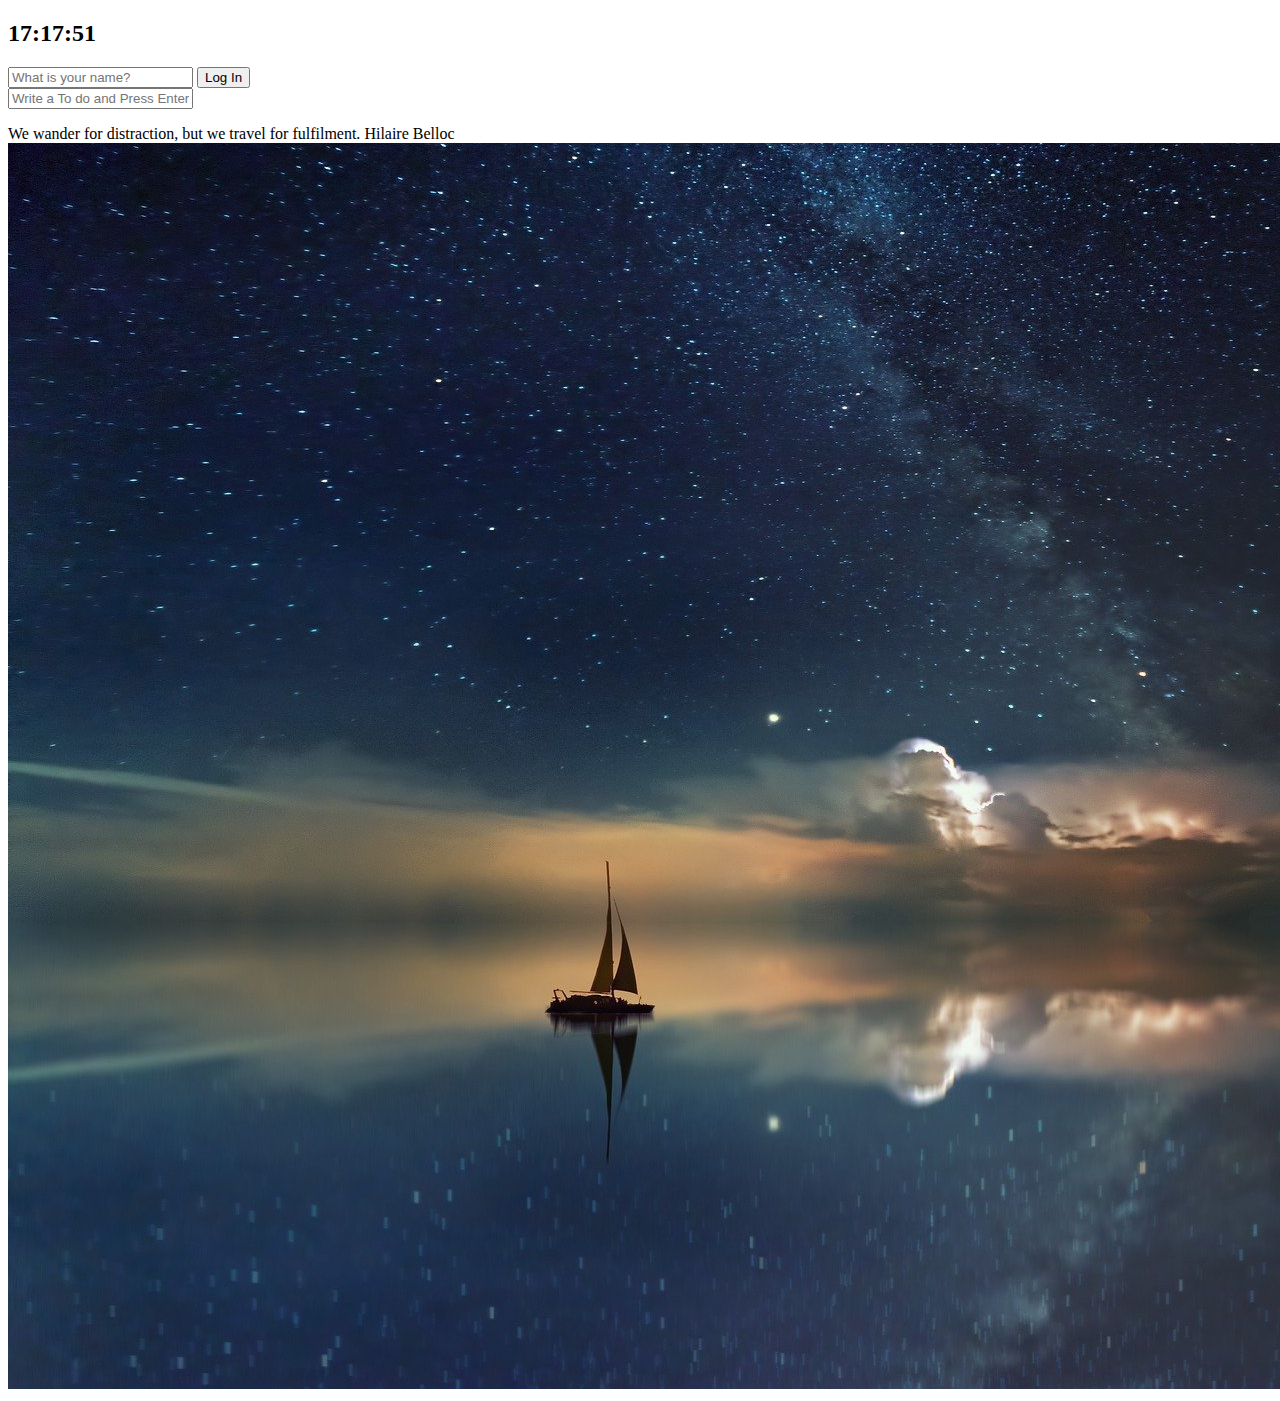
<file: index.html>
<!DOCTYPE html>
<html lang="en">
  <head>
    <meta charset="UTF-8" />
    <meta http-equiv="X-UA-Compatible" content="IE=edge" />
    <meta name="viewport" content="width=device-width, initial-scale=1.0" />
    <title>Momentum App</title>
    <link rel="stylesheet" href="styles.css" />
  </head>
  <body>
    <h2 id="clock">00:00:00</h2>
    <form class="hidden" id="login-form">
      <input
        required
        maxlength="15"
        type="text"
        placeholder="What is your name?"
      />
      <button>Log In</button>
    </form>
    <h1 id="greeting" class="hidden"></h1>
    <form id="todo-form">
      <input type="text" placeholder="Write a To do and Press Enter" required />
    </form>
    <!--JS로 todo-list ul안에 li를 만듦-->
    <ul id="todo-list"></ul>
    <div id="quote">
      <span></span>
      <span></span>
    </div>

    <script src="greeting.js"></script>
    <script src="clock.js"></script>
    <script src="quotes.js"></script>
    <script src="background.js"></script>
    <script src="todo.js"></script>
  </body>
</html>
</file>
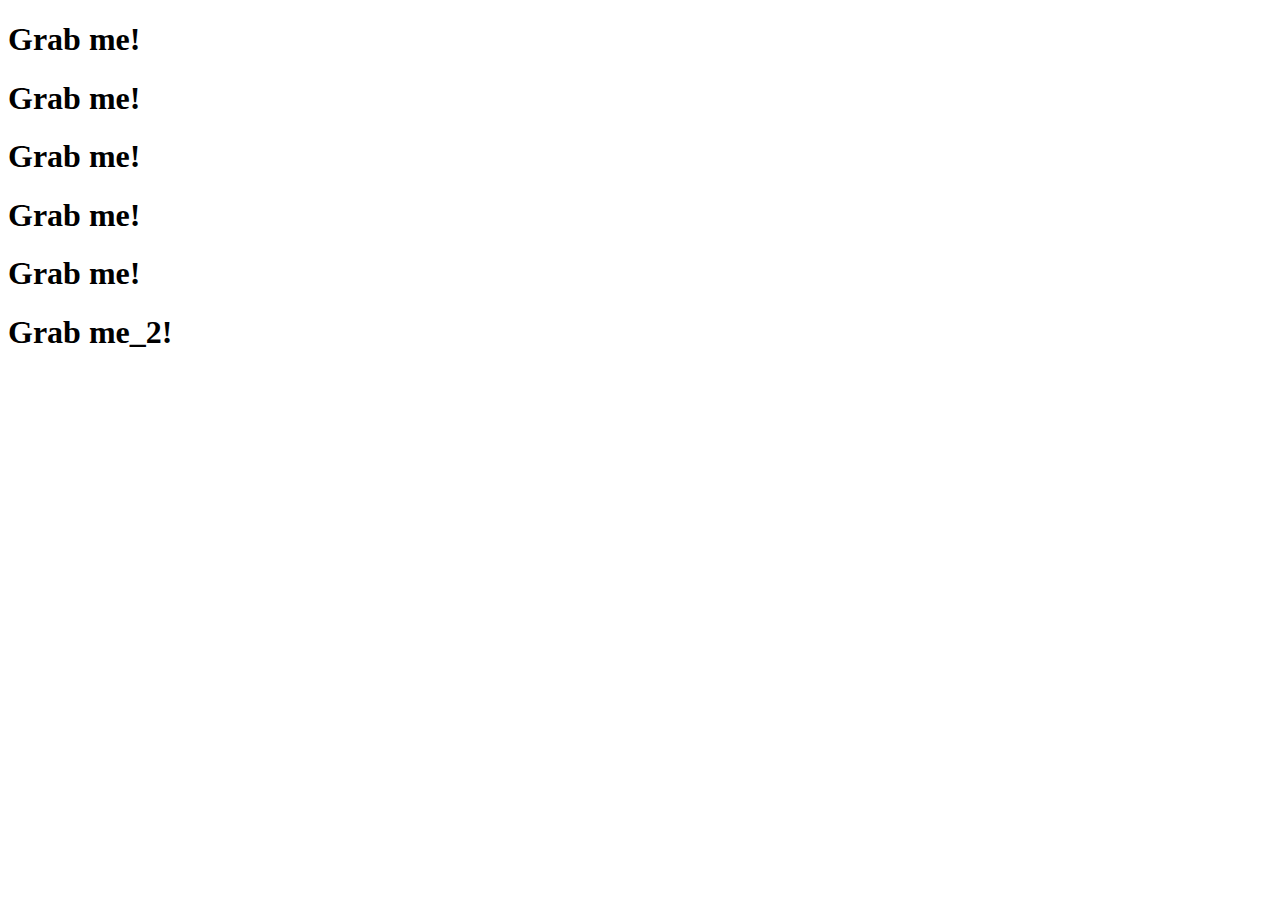
<file: 3.2 class.html>
<!DOCTYPE html>
<html lang="en">
  <head>
    <meta charset="UTF-8" />
    <meta http-equiv="X-UA-Compatible" content="IE=edge" />
    <meta name="viewport" content="width=device-width, initial-scale=1.0" />
    <title>Document</title>
  </head>
  <body>
    <h1 class="hello">Grab me!</h1>
    <h1 class="hello">Grab me!</h1>
    <h1 class="hello">Grab me!</h1>
    <h1 class="hello">Grab me!</h1>
    <h1 class="hello">Grab me!</h1>

    <div class="hello">
      <h1>Grab me_2!</h1>
    </div>
    <script src="3.2 class script.js"></script>
  </body>
</html>
</file>
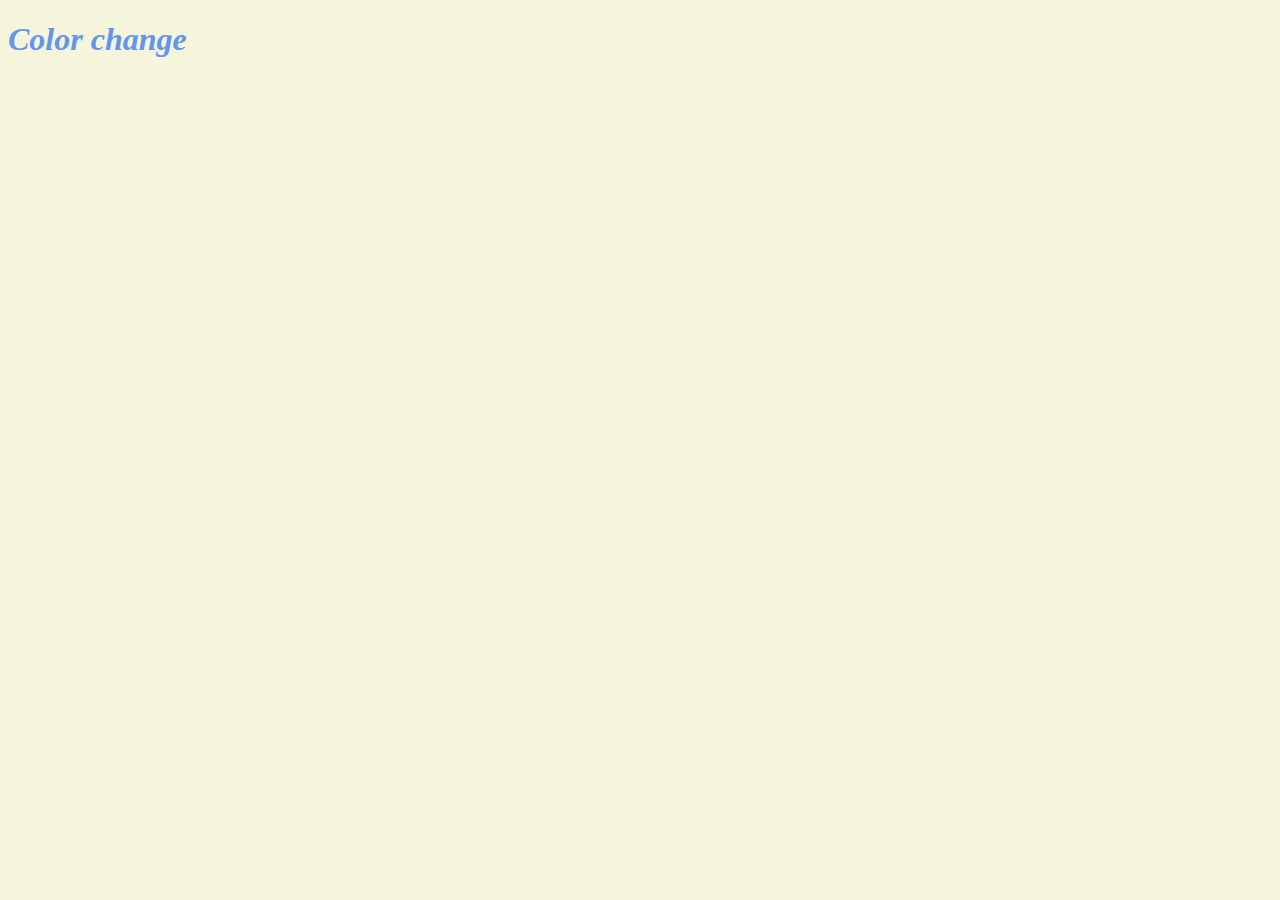
<file: 3.6 css.html>
<!DOCTYPE html>
<html lang="en">
  <head>
    <meta charset="UTF-8" />
    <meta http-equiv="X-UA-Compatible" content="IE=edge" />
    <meta name="viewport" content="width=device-width, initial-scale=1.0" />
    <title>Document</title>
    <link rel="stylesheet" href="3.6 css.css" />
  </head>
  <body>
    <div class="hello">
      <h1 class="sexyfont">Color change</h1>
    </div>
    <script src="3.6_3 css_toggle.js"></script>
  </body>
</html>
</file>
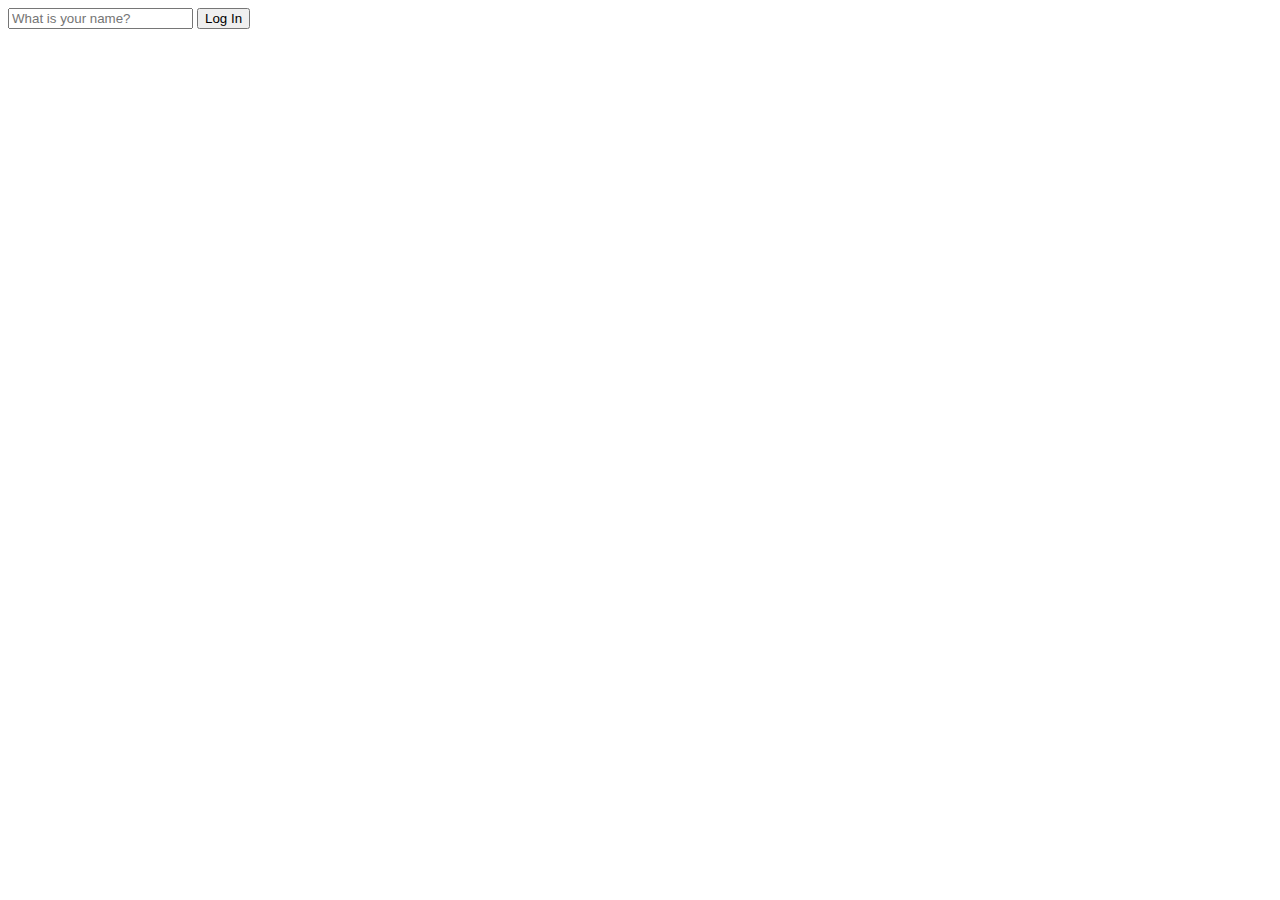
<file: 4.1 input.html>
<!DOCTYPE html>
<html lang="en">
  <head>
    <meta charset="UTF-8" />
    <meta http-equiv="X-UA-Compatible" content="IE=edge" />
    <meta name="viewport" content="width=device-width, initial-scale=1.0" />
    <title>Momentum App</title>
  </head>
  <body>
    <div id="login-form">
      <input type="text" placeholder="What is your name?" />
      <button>Log In</button>
    </div>
    <script src="4.1 input.js"></script>
  </body>
</html>
</file>
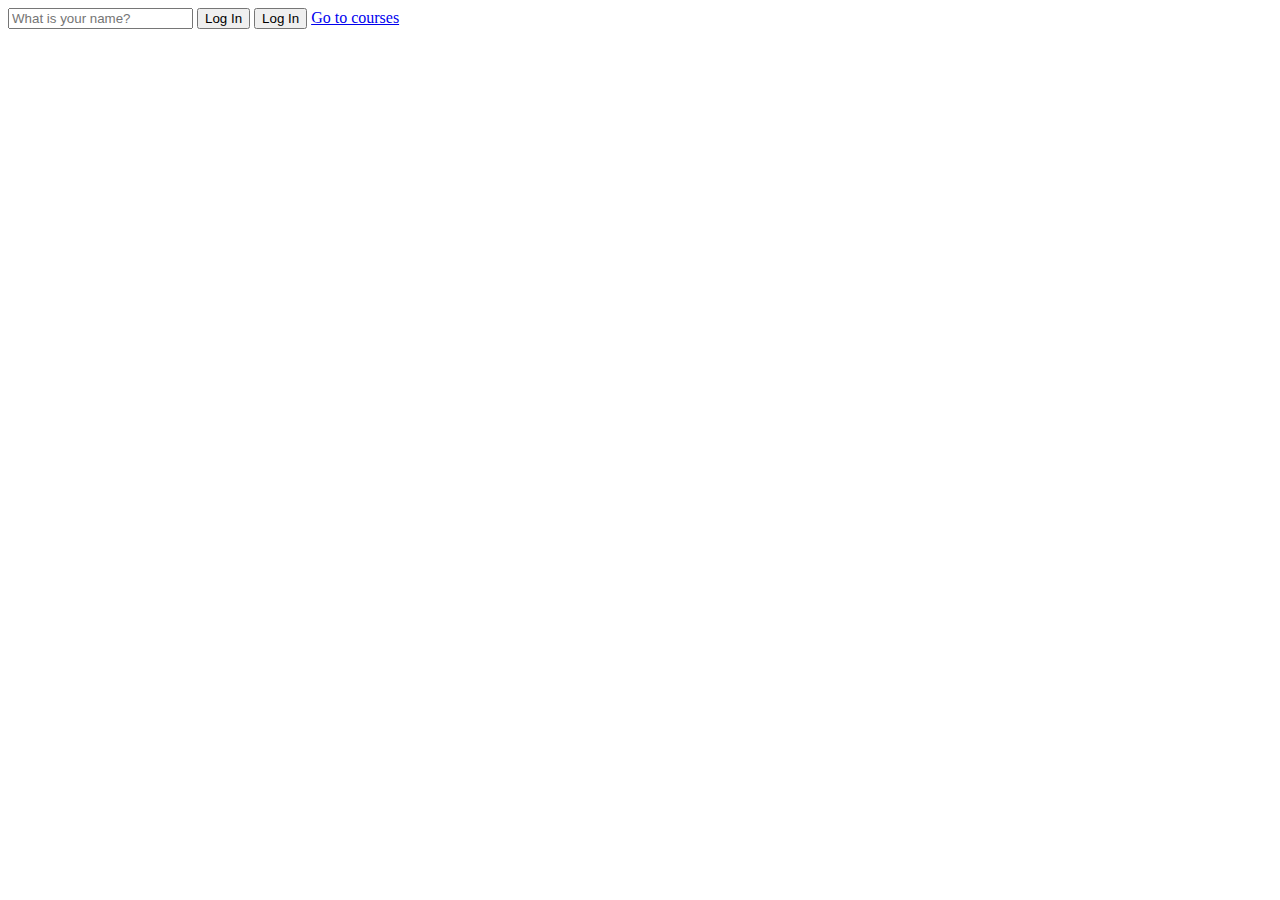
<file: 4.2 form.html>
<!DOCTYPE html>
<html lang="en">
  <head>
    <meta charset="UTF-8" />
    <meta http-equiv="X-UA-Compatible" content="IE=edge" />
    <meta name="viewport" content="width=device-width, initial-scale=1.0" />
    <title>Document</title>
  </head>
  <body>
    <form id="login-form">
      <input
        required
        maxlength="15"
        type="text"
        placeholder="What is your name?"
      />
      <!--아래 2개는 같은 역할 : submit-->
      <input type="submit" value="Log In" />
      <button>Log In</button>
      <!--nomadcoders 홈페이지로 이동하는 링크-->
      <a href="https://nomadcoders.co">Go to courses</a>
    </form>
    <script src="4.2 form.js"></script>
  </body>
</html>
</file>
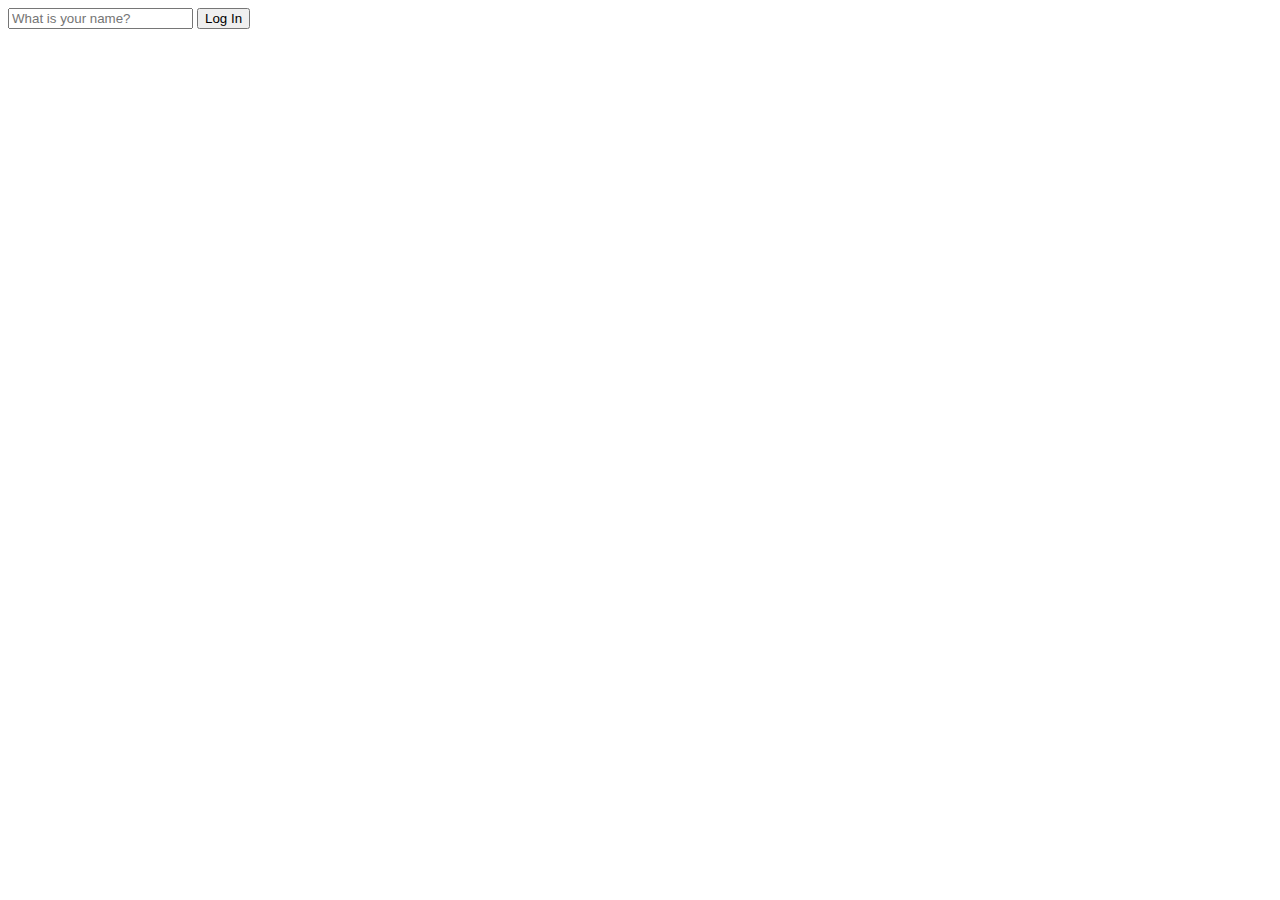
<file: 4.4 username.html>
<!DOCTYPE html>
<html lang="en">
  <head>
    <meta charset="UTF-8" />
    <meta http-equiv="X-UA-Compatible" content="IE=edge" />
    <meta name="viewport" content="width=device-width, initial-scale=1.0" />
    <title>Document</title>
    <link rel="stylesheet" href="styles.css" />
  </head>
  <body>
    <form id="login-form">
      <input
        required
        maxlength="15"
        type="text"
        placeholder="What is your name?"
      />
      <button>Log In</button>
    </form>
    <h1 id="greeting" class="hidden"></h1>
    <script src="4.4 username.js"></script>
  </body>
</html>
</file>
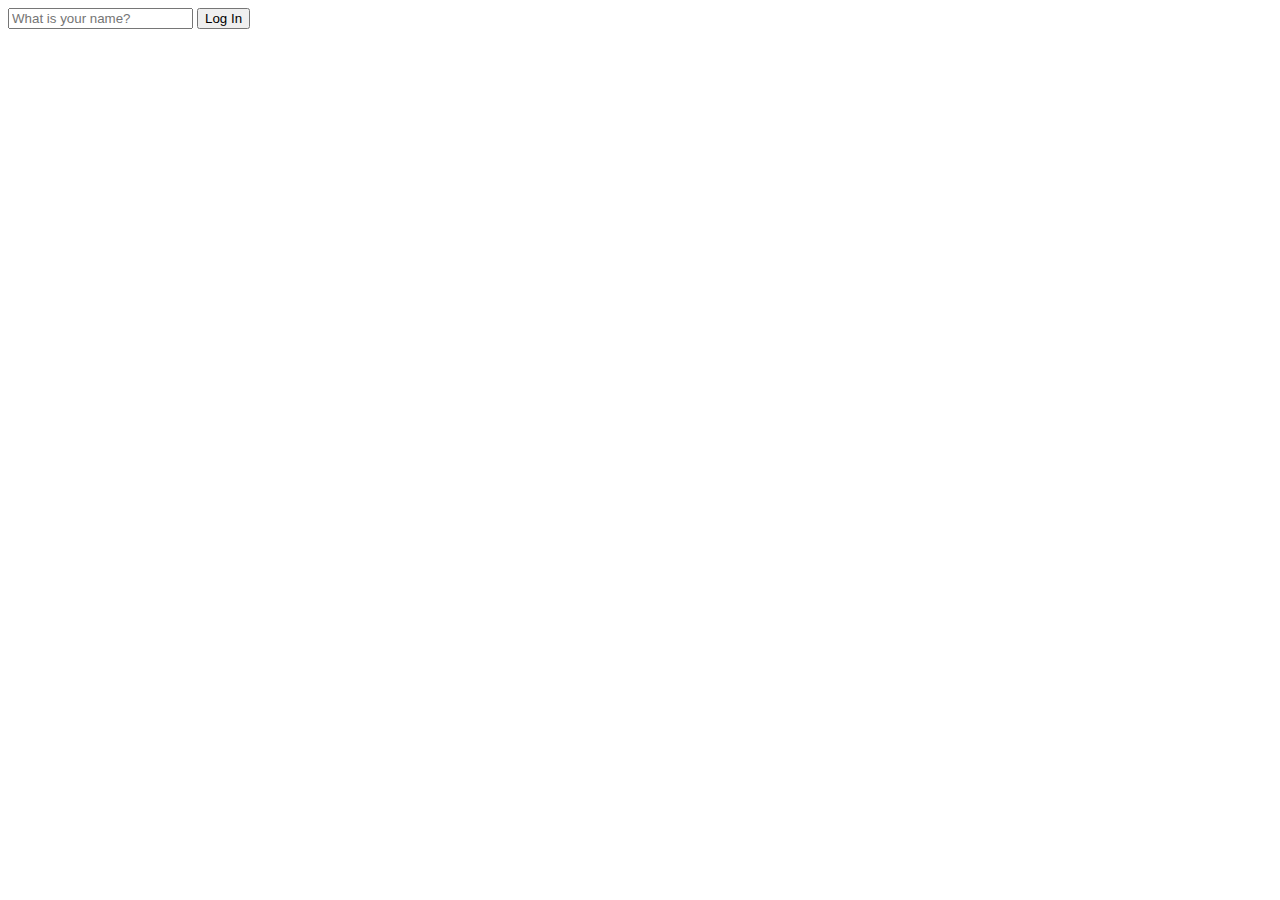
<file: 4.6 loading.html>
<!DOCTYPE html>
<html lang="en">
  <head>
    <meta charset="UTF-8" />
    <meta http-equiv="X-UA-Compatible" content="IE=edge" />
    <meta name="viewport" content="width=device-width, initial-scale=1.0" />
    <title>Document</title>
    <link rel="stylesheet" href="styles.css" />
  </head>
  <body>
    <form class="hidden" id="login-form">
      <input
        required
        maxlength="15"
        type="text"
        placeholder="What is your name?"
      />
      <button>Log In</button>
    </form>
    <h1 id="greeting" class="hidden"></h1>
    <script src="4.6 loading.js"></script>
  </body>
</html>
</file>
<file: styles.css>
/* 요소를 숨기는 class 만들기 -> 특정 요소에 아래 css로 만든 classname을 주면 요소가 숨겨짐 */
.hidden{
    display: none;
}
</file>
<file: 3.6 css.css>
body{
    background-color: beige;
}
h1{
    color: cornflowerblue;
    transition:color .5s ease-in-out;
}

/* active라는 class를 css에서 생성(?!) */
/* JS로 h1에 active class를 전달 */
.active{
    color: tomato;
}
.sexyfont{
    font-style: italic;
}
</file>
